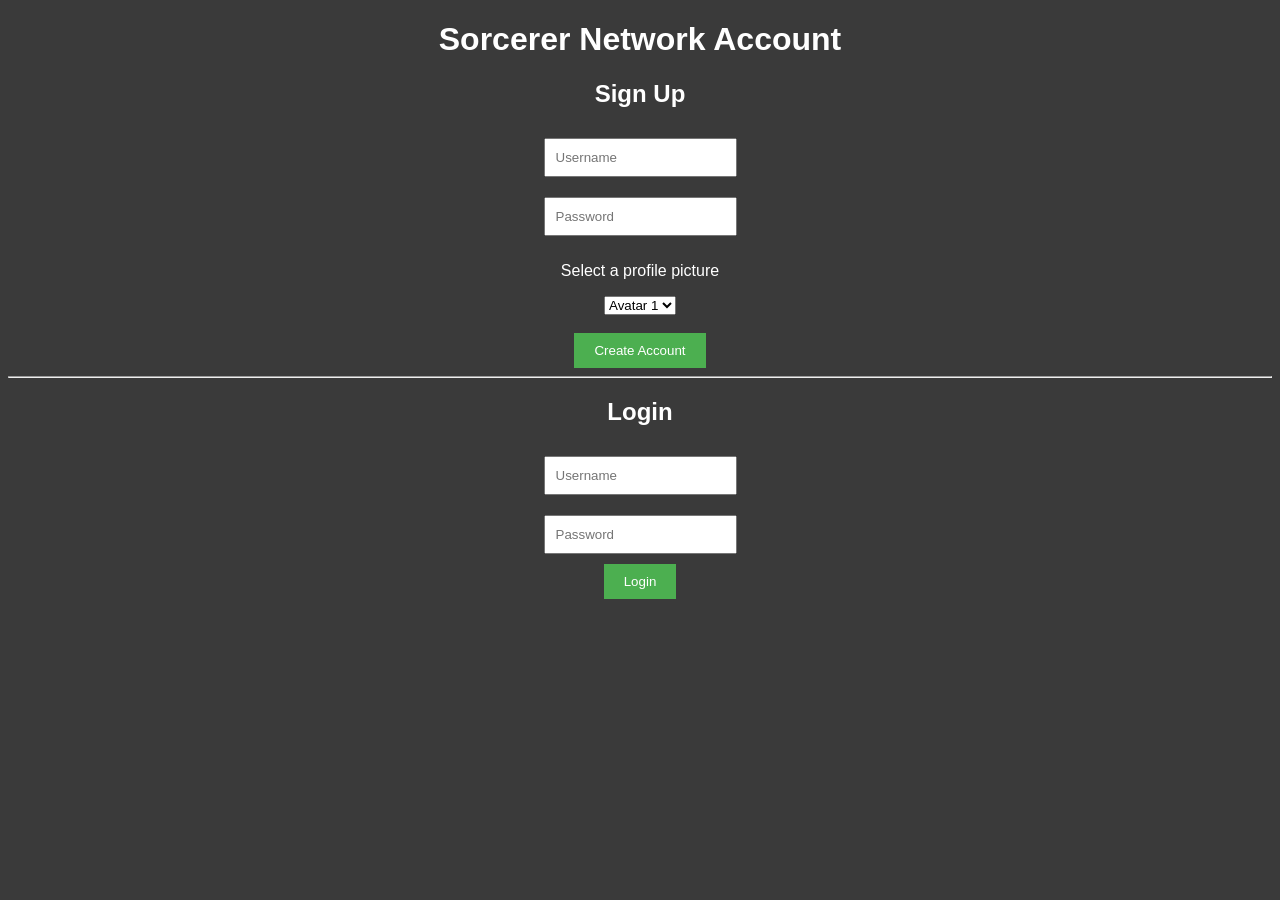
<file: account.html>
<!DOCTYPE html>
<html>

<head>
<title>Sorcerer Network Account</title>

<style>

body{
font-family: Arial;
background:#3a3a3a;
color:white;
text-align:center;
}

input{
padding:10px;
margin:10px;
}

button{
padding:10px 20px;
background:#4CAF50;
border:none;
color:white;
cursor:pointer;
}

img{
margin-top:15px;
border-radius:50%;
}

</style>
</head>

<body>

<h1>Sorcerer Network Account</h1>

<h2>Sign Up</h2>

<input id="signupUser" placeholder="Username"><br>
<input id="signupPass" type="password" placeholder="Password"><br>

<p>Select a profile picture</p>

<select id="pfp">
<option value="images/pfp1.png">Avatar 1</option>
<option value="images/pfp2.png">Avatar 2</option>
<option value="images/pfp3.png">Avatar 3</option>
</select>

<br><br>

<button onclick="signup()">Create Account</button>

<hr>

<h2>Login</h2>

<input id="loginUser" placeholder="Username"><br>
<input id="loginPass" type="password" placeholder="Password"><br>

<button onclick="login()">Login</button>

<div id="profile"></div>

<script>

function signup(){

let username=document.getElementById("signupUser").value
let password=document.getElementById("signupPass").value
let pfp=document.getElementById("pfp").value

let account={
username:username,
password:password,
pfp:pfp
}

localStorage.setItem("account",JSON.stringify(account))

alert("Account created!")

}

function login(){

let username=document.getElementById("loginUser").value
let password=document.getElementById("loginPass").value

let saved=JSON.parse(localStorage.getItem("account"))

if(saved && username===saved.username && password===saved.password){

document.getElementById("profile").innerHTML=

"<h3>Welcome "+saved.username+"</h3>"+
"<img src='"+saved.pfp+"' width='100'>"

}else{

alert("Wrong username or password")

}

}

</script>

</body>
</html>
</file>
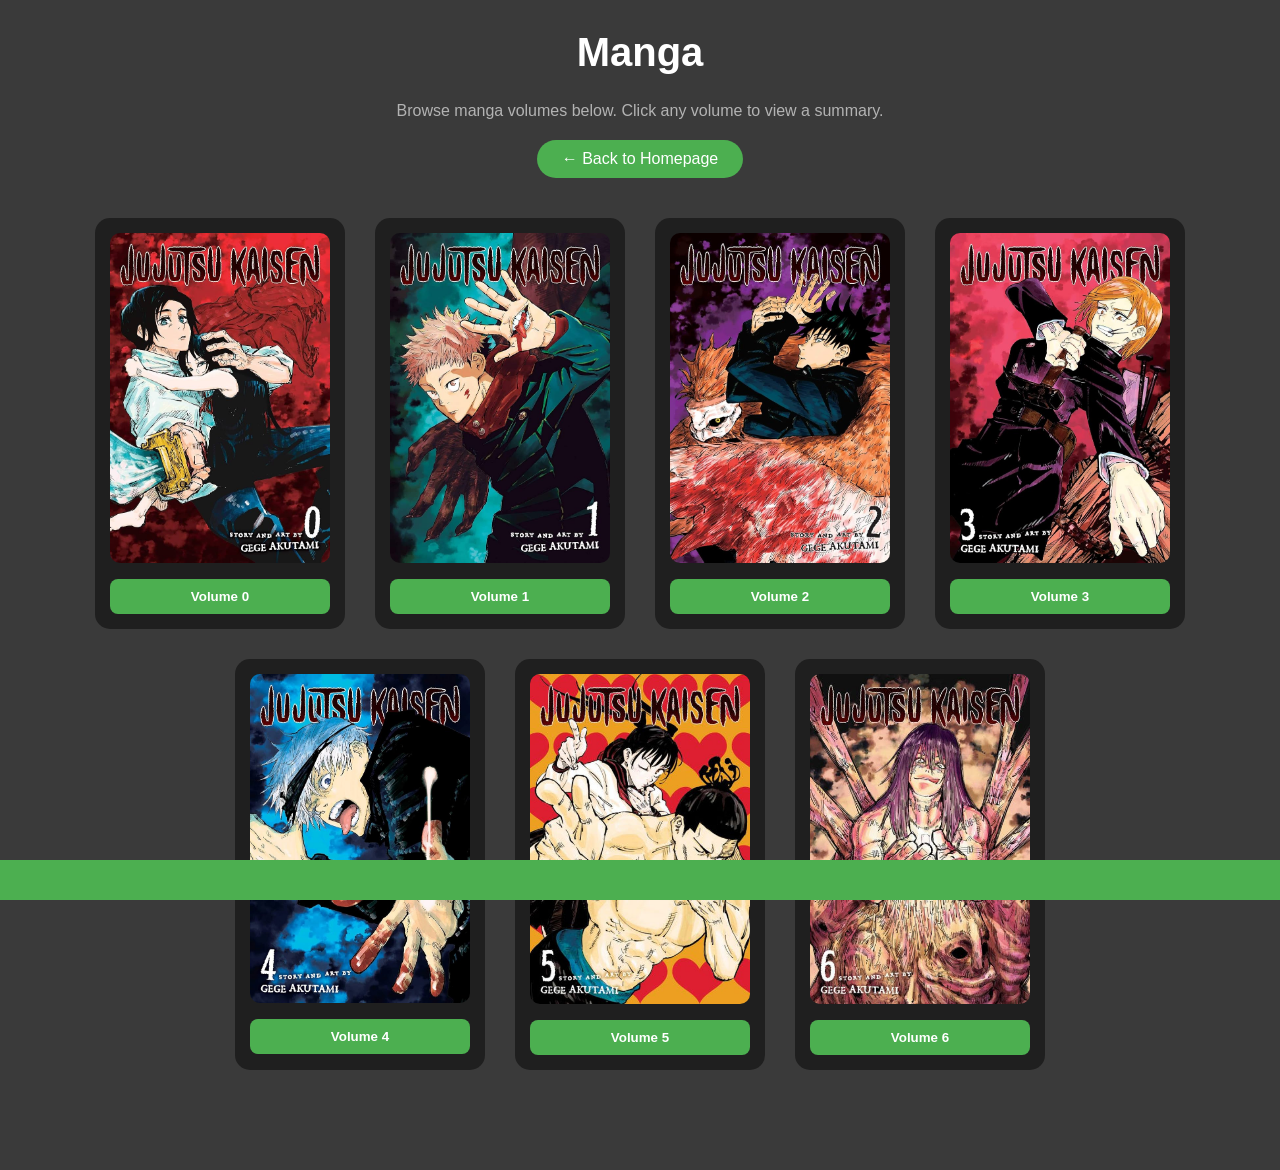
<file: manga.html>
<!DOCTYPE html>
<html>

<head>
<title>Manga Section</title>

<style>

/* GENERAL */

body{
  font-family: Arial, sans-serif;
  background: #3a3a3a;
  color: white;
  text-align: center;
  margin: 0;
  padding-bottom: 60px;
}

/* TITLE */

h1{
  margin-top: 30px;
  font-size: 40px;
}

/* DESCRIPTION */

p{
  color: #b3b3b3;
  max-width: 700px;
  margin: auto;
}

/* HOME BUTTON */

.home-btn{
  display: inline-block;
  margin-top: 20px;
  padding: 10px 25px;
  background: #4CAF50;
  color: white;
  text-decoration: none;
  border-radius: 999px;
  transition: 0.3s;
}

.home-btn:hover{
  background: #66bb6a;
  transform: scale(1.05);
  box-shadow: 0 0 10px #4CAF50;
}

/* GRID */

.manga-grid{
  display: flex;
  flex-wrap: wrap;
  justify-content: center;
  gap: 30px;
  padding: 40px;
}

/* CARD */

.manga-card{
  background: #1f1f1f;
  border-radius: 15px;
  padding: 15px;
  width: 220px;
  transition: all 0.3s ease;
}

/* HOVER EFFECT */

.manga-card:hover{
  transform: translateY(-10px) scale(1.05);
  box-shadow: 0 0 20px rgba(76, 175, 80, 0.7);
}

/* IMAGE */

.manga-card img{
  width: 100%;
  border-radius: 10px;
}

/* BUTTON */

.manga-card button{
  margin-top: 12px;
  background: #4CAF50;
  color: white;
  border: none;
  padding: 10px;
  width: 100%;
  border-radius: 8px;
  cursor: pointer;
  font-weight: bold;
  transition: 0.25s;
}

.manga-card button:hover{
  background: #66bb6a;
  box-shadow: 0 0 10px #4CAF50;
}

/* BANNER */

.banner {
  position: fixed;
  bottom: 0;
  width: 100%;
  background: #4CAF50;
  overflow: hidden;
  height: 40px;
  line-height: 40px;
}

.banner p{
      display:inline-block;
      white-space:nowrap;
      padding-left:100%;
      animation:scroll 15s linear infinite;
      margin:0;
    }

 @keyframes scroll{
      0%{transform:translateX(0);}
      100%{transform:translateX(-100%);}
    }

</style>
</head>

<body>

<h1>Manga</h1>

<p>
Browse manga volumes below. Click any volume to view a summary.
</p>

<a class="home-btn" href="index.html">← Back to Homepage</a>

<div class="manga-grid">

  <div class="manga-card">
    <img src="images/0.jpg">
    <a href="volume0.html"><button>Volume 0</button></a>
  </div>

  <div class="manga-card">
    <img src="images/1.jpg">
    <a href="volume1.html"><button>Volume 1</button></a>
  </div>

  <div class="manga-card">
    <img src="images/2.jpg">
    <a href="volume2.html"><button>Volume 2</button></a>
  </div>

  <div class="manga-card">
    <img src="images/3.jpg">
    <a href="volume3.html"><button>Volume 3</button></a>
  </div>

  <div class="manga-card">
    <img src="images/4.jpg">
    <a href="volume4.html"><button>Volume 4</button></a>
  </div>

  <div class="manga-card">
    <img src="images/5.jpg">
    <a href="volume5.html"><button>Volume 5</button></a>
  </div>

    <div class="manga-card">
    <img src="images/6.jpg">
    <a href="volume6.html"><button>Volume 6</button></a>
  </div>



</div>

<div class="banner">
  <p style="color:#000000;">Like the other parts of my website, the manga section is still a work in progress! Also, summaries may not be fully accurate. Welcome to the manga section! Here, you will be able to view Jujutsu Kaisen manga covers, summaries, and more!</p>
</div>

</body>
</html>
</file>
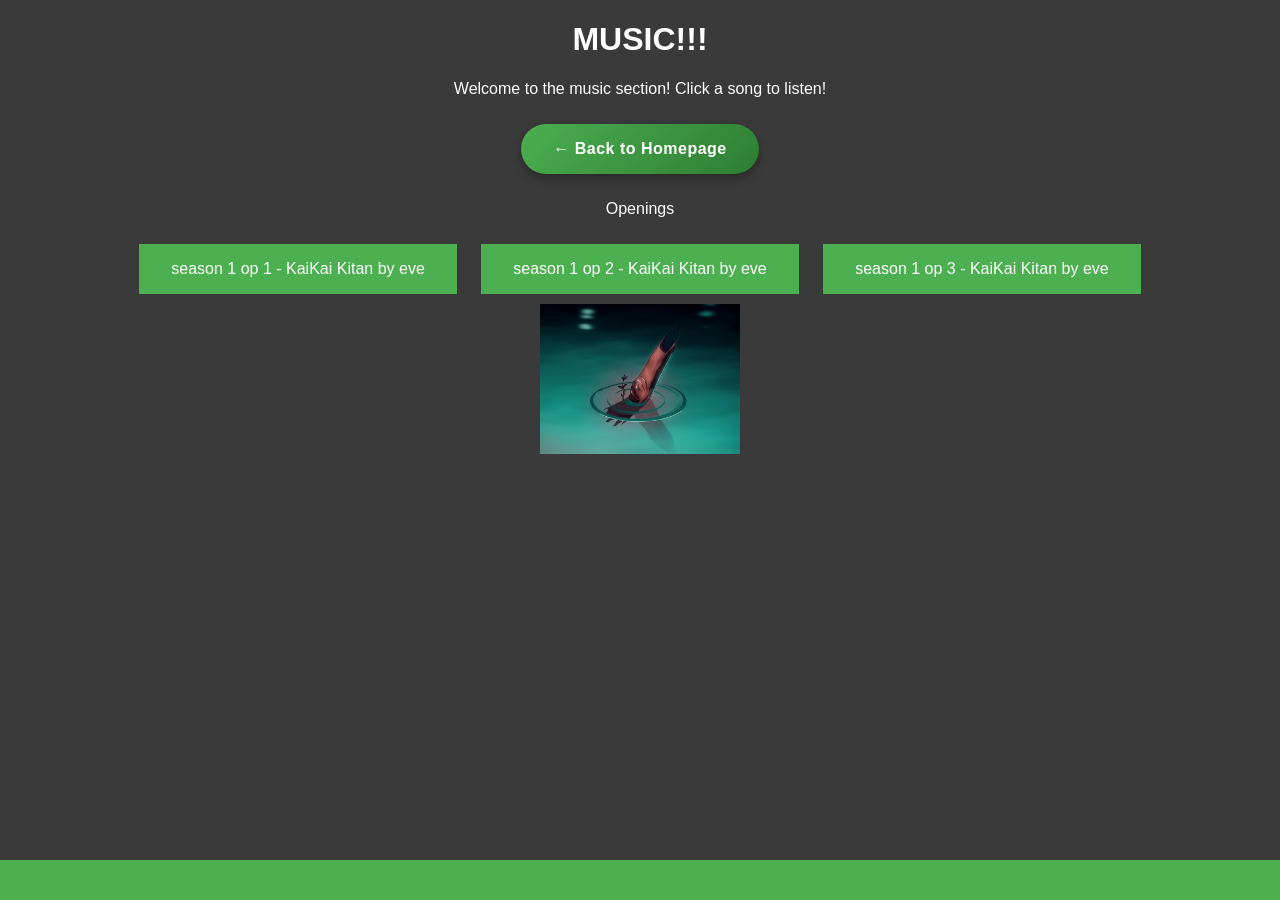
<file: music.html>
<!DOCTYPE html>
<html>

<head>
  <title>MUSIC!!!</title>
  <link rel="stylesheet" href="style.css">
  <style>
    body {
      font-family: Arial;
      background-color: #3a3a3a;
      color: white;
      text-align: center;
      margin: 0;
      padding-bottom: 50px; /* space for the banner */
    }

    .song-btn,
    .home-btn {
      display: inline-block;
      background-color: #4CAF50;
      color: white;
      padding: 16px 32px;
      font-size: 16px;
      border: none;
      cursor: pointer;
      margin: 10px;
      text-decoration: none; /* remove underline */
      transition: transform 0.2s ease, box-shadow 0.2s ease;
    }

    .song-btn:hover,
    .home-btn:hover {
      transform: scale(1.05);
      box-shadow: 0 5px 15px rgba(0, 0, 0, 0.3);
    }

    iframe {
      margin-top: 20px;
      border: none;
    }

    /* Banner styles */
    .banner {
      position: fixed;
      bottom: 0;
      left: 0;
      width: 100%;
      background-color: #4CAF50;
      overflow: hidden;
      height: 40px;
      line-height: 40px;
      color: white;
    }

    .banner p {
      display: inline-block;
      white-space: nowrap;
      padding-left: 100%;
      animation: scroll 15s linear infinite;
      margin: 0;
    }

    @keyframes scroll {
      0% {
        transform: translateX(0);
      }

      100% {
        transform: translateX(-100%);
      }
    }
  </style>
</head>

<body>

  <h1>MUSIC!!!</h1>
  <p>Welcome to the music section! Click a song to listen!</p>

  <!-- Back to homepage button -->
  <a class="home-btn" href="index.html">← Back to Homepage</a>

  <!-- Song buttons -->
  <p>Openings</p>
  <a class="song-btn" href="https://www.youtube.com/embed/VIDEO_ID_1" target="songFrame">season 1 op 1 - KaiKai Kitan by eve</a>
  <a class="song-btn" href="https://www.youtube.com/embed/VIDEO_ID_2" target="songFrame">season 1 op 2 - KaiKai Kitan by eve</a>
  <a class="song-btn" href="https://www.youtube.com/embed/VIDEO_ID_3" target="songFrame">season 1 op 3 - KaiKai Kitan by eve</a>

  <!-- Example image -->
  <div>
    <img src="images/fina.png" alt="Girl in a jacket" style="width:200px;height:150px;">
  </div>

  <!-- Scrolling banner -->
  <div class="banner">
    <p>🎵 Welcome to Sorcerer Network Music! Enjoy your favorite JJK tracks! Unfortunately, because these songs are copyrighted, we cannot display them here. but, we do have the links to the songs. 🎵</p>
  </div>

</body>

</html>
</file>
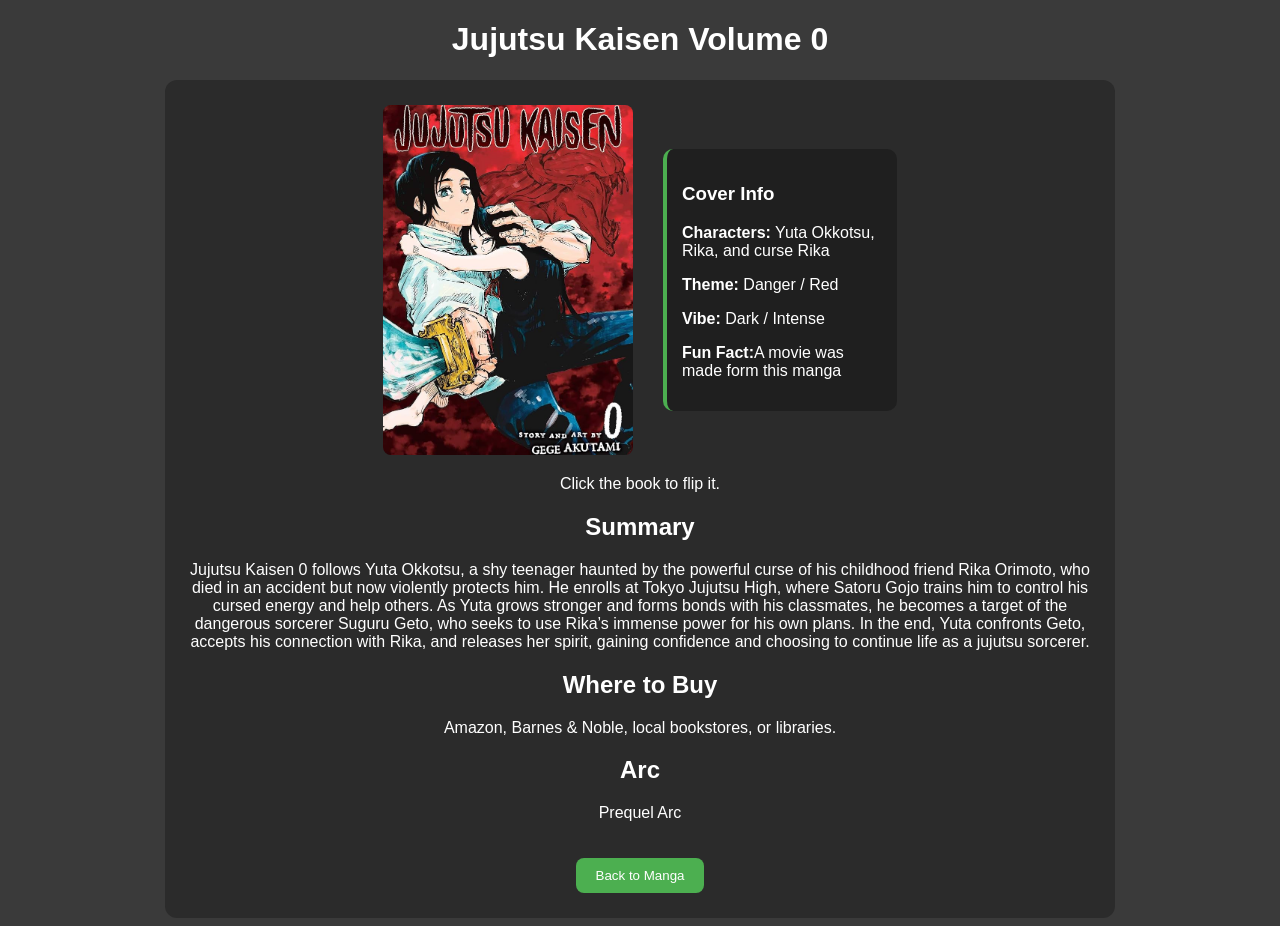
<file: volume0.html>
<!DOCTYPE html>
<html>

<head>
<title>Jujutsu Kaisen Volume 0</title>

<style>

body{
font-family:Arial;
background-color:#3a3a3a;
color:white;
text-align:center;
}

.info-box{
max-width:900px;
margin:auto;
background:#2b2b2b;
padding:25px;
border-radius:12px;
}

/* ROW: book + side box */
.book-row{
display:flex;
justify-content:center;
align-items:center;
gap:30px;
flex-wrap:wrap;
margin-bottom:20px;
}

/* SIDE INFO BOX */
.side-info{
background:#1f1f1f;
padding:15px;
border-radius:10px;
border-left:4px solid #4CAF50;
width:200px;
text-align:left;
}

/* BOOK FLIP */

.book-card{
width:250px;
height:350px;
perspective:1000px;
cursor:pointer;
}

.book-inner{
position:relative;
width:100%;
height:100%;
transition:transform 0.7s;
transform-style:preserve-3d;
}

.book-card.flip .book-inner{
transform:rotateY(180deg);
}

.book-front,
.book-back{
position:absolute;
width:100%;
height:100%;
backface-visibility:hidden;
border-radius:8px;
}

.book-front img,
.book-back img{
width:100%;
height:100%;
object-fit:cover;
border-radius:8px;
}

.book-back{
transform:rotateY(180deg);
}

/* button */

button{
margin-top:20px;
background:#4CAF50;
border:none;
padding:10px 20px;
color:white;
cursor:pointer;
border-radius:8px;
}

</style>

</head>

<body>

<h1>Jujutsu Kaisen Volume 0</h1>

<div class="info-box">

<!-- BOOK + SIDE INFO -->
<div class="book-row">

  <!-- FLIP BOOK -->
  <div class="book-card" onclick="this.classList.toggle('flip')">
    <div class="book-inner">

      <div class="book-front">
        <img src="images/0.jpg" alt="Front Cover">
      </div>

      <div class="book-back">
        <img src="images/0back.jpg" alt="Back Cover">
      </div>

    </div>
  </div>

  <!-- SIDE BOX -->
  <div class="side-info">
    <h3>Cover Info</h3>
    <p><strong>Characters:</strong> Yuta Okkotsu, Rika, and curse Rika </p>
    <p><strong>Theme:</strong> Danger / Red</p>
    <p><strong>Vibe:</strong> Dark / Intense</p>
    <p><strong>Fun Fact:</strong>A movie was made form this manga</p>

  </div>

</div>

<p>Click the book to flip it.</p>

<h2>Summary</h2>

<p>
Jujutsu Kaisen 0 follows Yuta Okkotsu, a shy teenager haunted by the powerful curse of his childhood friend Rika Orimoto, who died in an accident but now violently protects him. He enrolls at Tokyo Jujutsu High, where Satoru Gojo trains him to control his cursed energy and help others. As Yuta grows stronger and forms bonds with his classmates, he becomes a target of the dangerous sorcerer Suguru Geto, who seeks to use Rika’s immense power for his own plans. In the end, Yuta confronts Geto, accepts his connection with Rika, and releases her spirit, gaining confidence and choosing to continue life as a jujutsu sorcerer.</p>

<h2>Where to Buy</h2>

<p>
Amazon, Barnes & Noble, local bookstores, or libraries.
</p>

<h2>Arc</h2>

<p>Prequel Arc</p>

<a href="manga.html">
<button>Back to Manga</button>
</a>

</div>

</body>

</html>
</file>
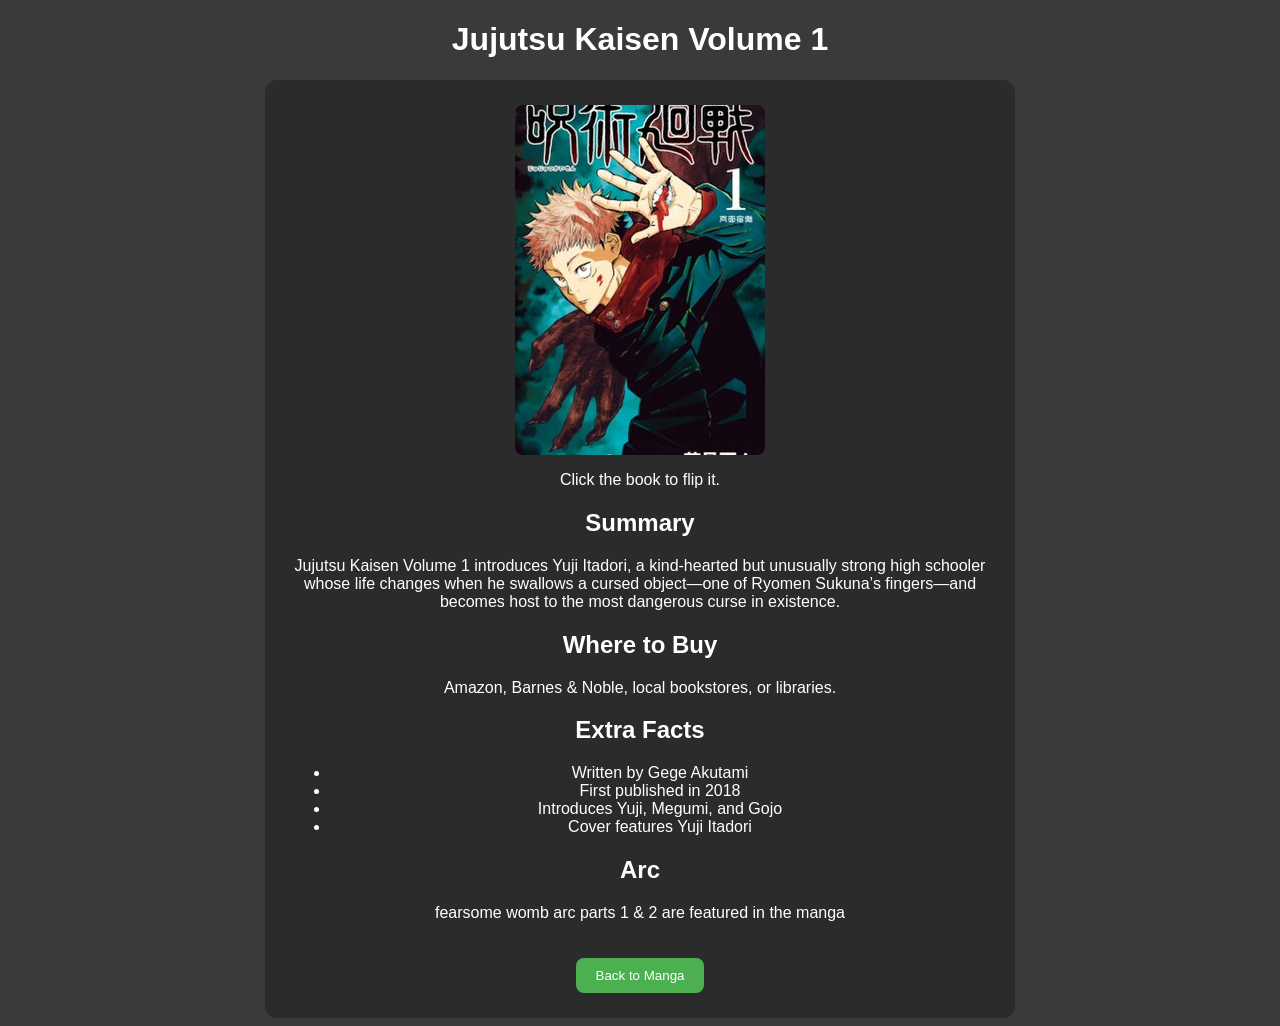
<file: volume1.html>
<!DOCTYPE html>
<html>

<head>
<title>Jujutsu Kaisen Volume 1</title>

<style>

body{
font-family:Arial;
background-color:#3a3a3a;
color:white;
text-align:center;
}

.info-box{
max-width:700px;
margin:auto;
background:#2b2b2b;
padding:25px;
border-radius:12px;
}

/* BOOK FLIP */

.book-card{
width:250px;
height:350px;
margin:auto;
perspective:1000px;
cursor:pointer;
}

.book-inner{
position:relative;
width:100%;
height:100%;
transition:transform 0.7s;
transform-style:preserve-3d;
}

.book-card.flip .book-inner{
transform:rotateY(180deg);
}

.book-front,
.book-back{
position:absolute;
width:100%;
height:100%;
backface-visibility:hidden;
border-radius:8px;
}

.book-front img,
.book-back img{
width:100%;
height:100%;
object-fit:cover;
border-radius:8px;
}

.book-back{
transform:rotateY(180deg);
}

/* button */

button{
margin-top:20px;
background:#4CAF50;
border:none;
padding:10px 20px;
color:white;
cursor:pointer;
border-radius:8px;
}

</style>

</head>

<body>

<h1>Jujutsu Kaisen Volume 1</h1>

<div class="info-box">

<!-- FLIP BOOK -->

<div class="book-card" onclick="this.classList.toggle('flip')">

<div class="book-inner">

<div class="book-front">
<img src="images/jjk.jpg" alt="Jujutsu Kaisen Front Cover">
</div>

<div class="book-back">
<img src="images/jjkback.jpg" alt="Jujutsu Kaisen Back Cover">
</div>

</div>

</div>

<p>Click the book to flip it.</p>

<h2>Summary</h2>

<p>
Jujutsu Kaisen Volume 1 introduces Yuji Itadori, a kind-hearted but unusually strong high schooler whose life changes when he swallows a cursed object—one of Ryomen Sukuna’s fingers—and becomes host to the most dangerous curse in existence.
</p>

<h2>Where to Buy</h2>

<p>
Amazon, Barnes & Noble, local bookstores, or libraries.
</p>

<div class="fact-box">
<h2>Extra Facts</h2>

<ul>
  <li>Written by Gege Akutami</li>
  <li>First published in 2018</li>
  <li>Introduces Yuji, Megumi, and Gojo</li>
  <li>Cover features Yuji Itadori</li>
</ul>

</div>


<h2>Arc</h2>

<p> fearsome womb arc parts 1 & 2 are featured in the manga</p>

<a href="manga.html">
<button>Back to Manga</button>
</a>

</div>

</body>

</html>
</file>
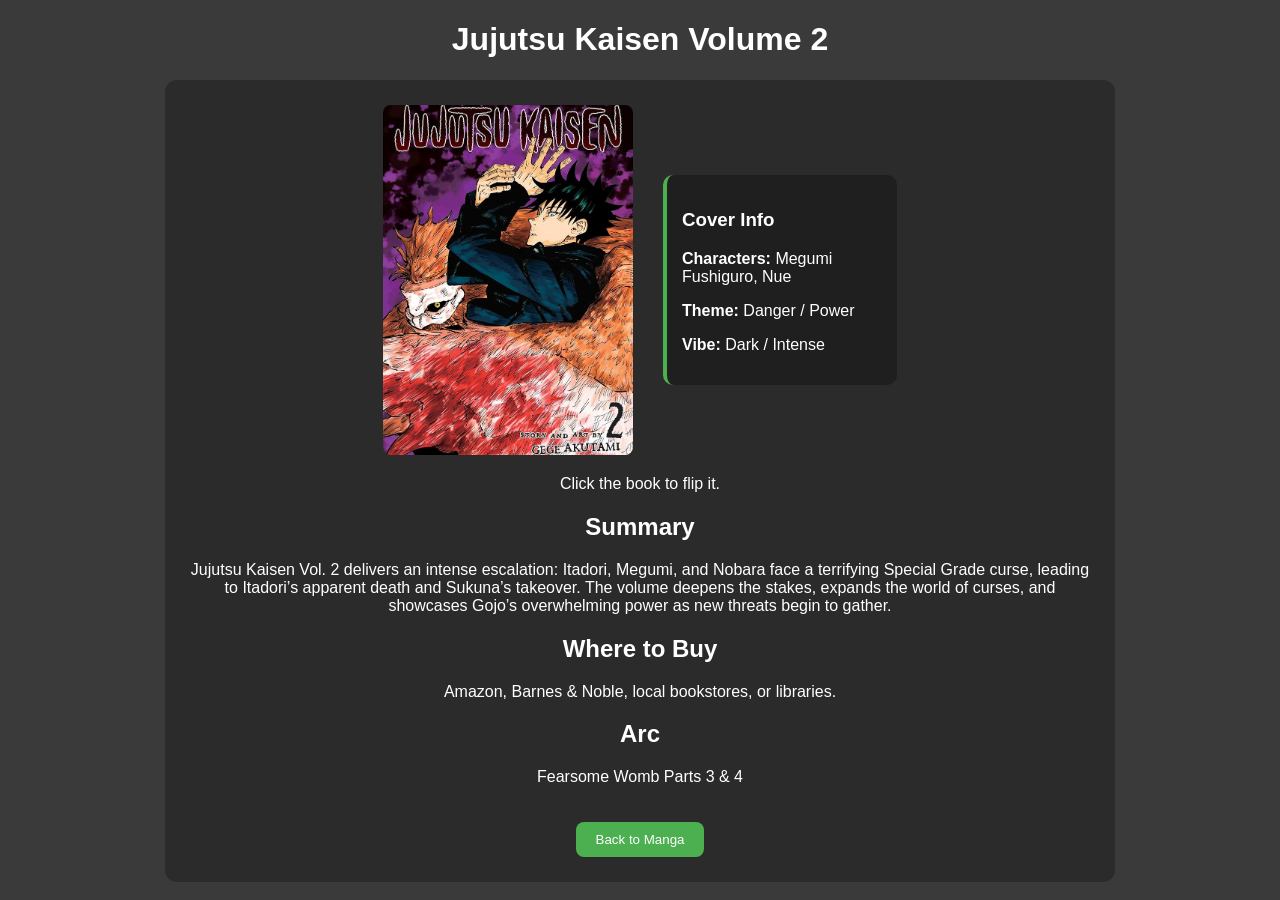
<file: volume2.html>
<!DOCTYPE html>
<html>

<head>
<title>Jujutsu Kaisen Volume 2</title>

<style>

body{
font-family:Arial;
background-color:#3a3a3a;
color:white;
text-align:center;
}

.info-box{
max-width:900px;
margin:auto;
background:#2b2b2b;
padding:25px;
border-radius:12px;
}

/* ROW: book + side box */
.book-row{
display:flex;
justify-content:center;
align-items:center;
gap:30px;
flex-wrap:wrap;
margin-bottom:20px;
}

/* SIDE INFO BOX */
.side-info{
background:#1f1f1f;
padding:15px;
border-radius:10px;
border-left:4px solid #4CAF50;
width:200px;
text-align:left;
}

/* BOOK FLIP */

.book-card{
width:250px;
height:350px;
perspective:1000px;
cursor:pointer;
}

.book-inner{
position:relative;
width:100%;
height:100%;
transition:transform 0.7s;
transform-style:preserve-3d;
}

.book-card.flip .book-inner{
transform:rotateY(180deg);
}

.book-front,
.book-back{
position:absolute;
width:100%;
height:100%;
backface-visibility:hidden;
border-radius:8px;
}

.book-front img,
.book-back img{
width:100%;
height:100%;
object-fit:cover;
border-radius:8px;
}

.book-back{
transform:rotateY(180deg);
}

/* button */

button{
margin-top:20px;
background:#4CAF50;
border:none;
padding:10px 20px;
color:white;
cursor:pointer;
border-radius:8px;
}

</style>

</head>

<body>

<h1>Jujutsu Kaisen Volume 2</h1>

<div class="info-box">

<!-- BOOK + SIDE INFO -->
<div class="book-row">

  <!-- FLIP BOOK -->
  <div class="book-card" onclick="this.classList.toggle('flip')">
    <div class="book-inner">

      <div class="book-front">
        <img src="images/2.jpg" alt="Front Cover">
      </div>

      <div class="book-back">
        <img src="images/jjk2back.jpg" alt="Back Cover">
      </div>

    </div>
  </div>

  <!-- SIDE BOX -->
  <div class="side-info">
    <h3>Cover Info</h3>
    <p><strong>Characters:</strong> Megumi Fushiguro, Nue</p>
    <p><strong>Theme:</strong> Danger / Power</p>
    <p><strong>Vibe:</strong> Dark / Intense</p>
  </div>

</div>

<p>Click the book to flip it.</p>

<h2>Summary</h2>

<p>
Jujutsu Kaisen Vol. 2 delivers an intense escalation: Itadori, Megumi, and Nobara face a terrifying Special Grade curse, leading to Itadori’s apparent death and Sukuna’s takeover. The volume deepens the stakes, expands the world of curses, and showcases Gojo’s overwhelming power as new threats begin to gather.
</p>

<h2>Where to Buy</h2>

<p>
Amazon, Barnes & Noble, local bookstores, or libraries.
</p>

<h2>Arc</h2>

<p>Fearsome Womb Parts 3 & 4</p>

<a href="manga.html">
<button>Back to Manga</button>
</a>

</div>

</body>

</html>
</file>
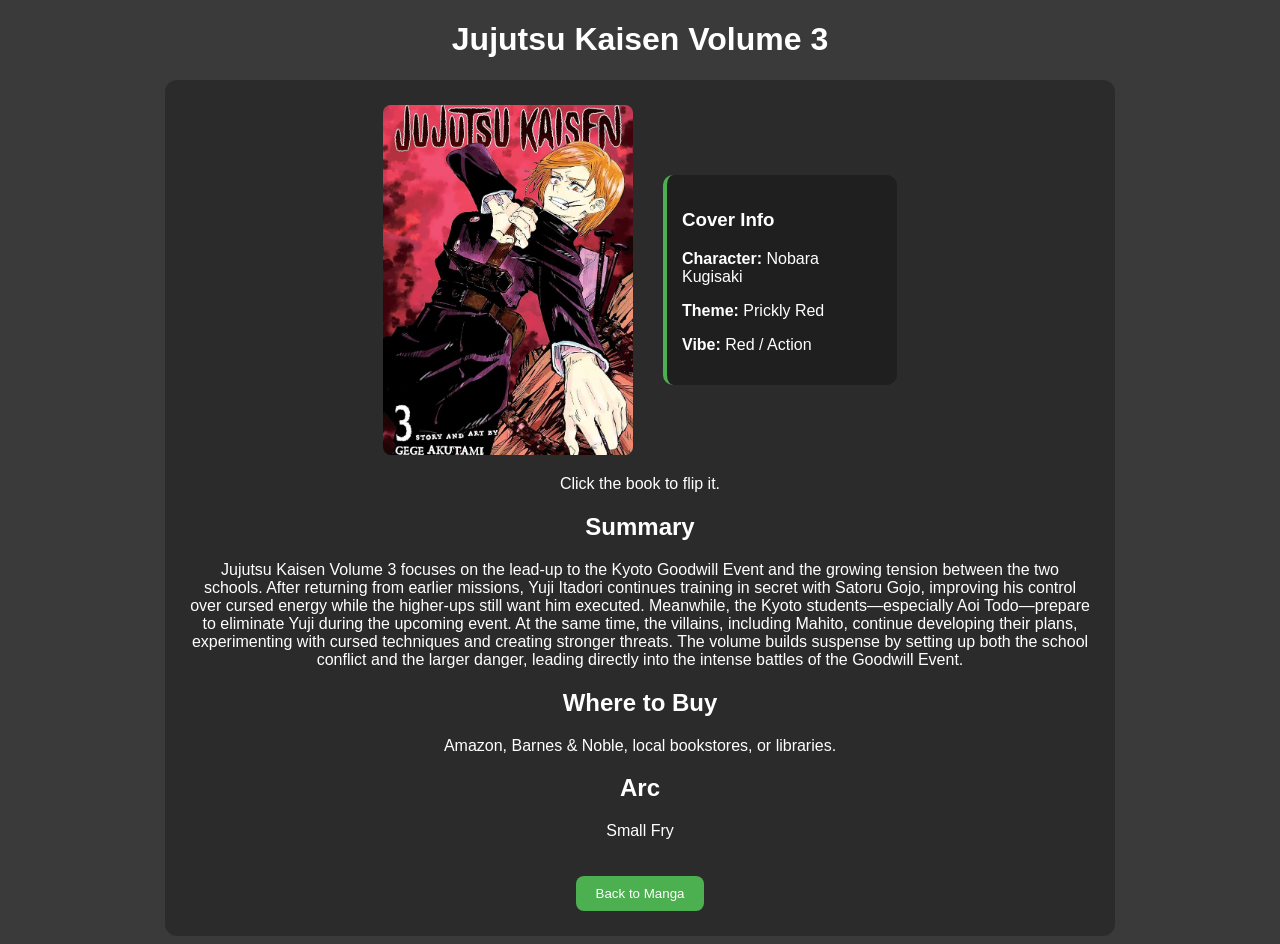
<file: volume3.html>
<!DOCTYPE html>
<html>

<head>
<title>Jujutsu Kaisen Volume 3</title>

<style>

body{
font-family:Arial;
background-color:#3a3a3a;
color:white;
text-align:center;
}

.info-box{
max-width:900px;
margin:auto;
background:#2b2b2b;
padding:25px;
border-radius:12px;
}

/* ROW: book + side box */
.book-row{
display:flex;
justify-content:center;
align-items:center;
gap:30px;
flex-wrap:wrap;
margin-bottom:20px;
}

/* SIDE INFO BOX */
.side-info{
background:#1f1f1f;
padding:15px;
border-radius:10px;
border-left:4px solid #4CAF50;
width:200px;
text-align:left;
}

/* BOOK FLIP */

.book-card{
width:250px;
height:350px;
perspective:1000px;
cursor:pointer;
}

.book-inner{
position:relative;
width:100%;
height:100%;
transition:transform 0.7s;
transform-style:preserve-3d;
}

.book-card.flip .book-inner{
transform:rotateY(180deg);
}

.book-front,
.book-back{
position:absolute;
width:100%;
height:100%;
backface-visibility:hidden;
border-radius:8px;
}

.book-front img,
.book-back img{
width:100%;
height:100%;
object-fit:cover;
border-radius:8px;
}

.book-back{
transform:rotateY(180deg);
}

/* button */

button{
margin-top:20px;
background:#4CAF50;
border:none;
padding:10px 20px;
color:white;
cursor:pointer;
border-radius:8px;
}

</style>

</head>

<body>

<h1>Jujutsu Kaisen Volume 3</h1>

<div class="info-box">

<!-- BOOK + SIDE INFO -->
<div class="book-row">

  <!-- FLIP BOOK -->
  <div class="book-card" onclick="this.classList.toggle('flip')">
    <div class="book-inner">

      <div class="book-front">
        <img src="images/3.jpg" alt="Front Cover">
      </div>

      <div class="book-back">
        <img src="images/jjk3back.jpg" alt="Back Cover">
      </div>

    </div>
  </div>

  <!-- SIDE BOX -->
  <div class="side-info">
    <h3>Cover Info</h3>
    <p><strong>Character:</strong> Nobara Kugisaki</p>
    <p><strong>Theme:</strong> Prickly Red</p>
    <p><strong>Vibe:</strong> Red / Action</p>
  </div>

</div>

<p>Click the book to flip it.</p>

<h2>Summary</h2>

<p>
Jujutsu Kaisen Volume 3 focuses on the lead-up to the Kyoto Goodwill Event and the growing tension between the two schools. After returning from earlier missions, Yuji Itadori continues training in secret with Satoru Gojo, improving his control over cursed energy while the higher-ups still want him executed. Meanwhile, the Kyoto students—especially Aoi Todo—prepare to eliminate Yuji during the upcoming event. At the same time, the villains, including Mahito, continue developing their plans, experimenting with cursed techniques and creating stronger threats. The volume builds suspense by setting up both the school conflict and the larger danger, leading directly into the intense battles of the Goodwill Event.</p>

<h2>Where to Buy</h2>

<p>
Amazon, Barnes & Noble, local bookstores, or libraries.
</p>

<h2>Arc</h2>

<p>Small Fry </p>

<a href="manga.html">
<button>Back to Manga</button>
</a>

</div>

</body>

</html>
</file>
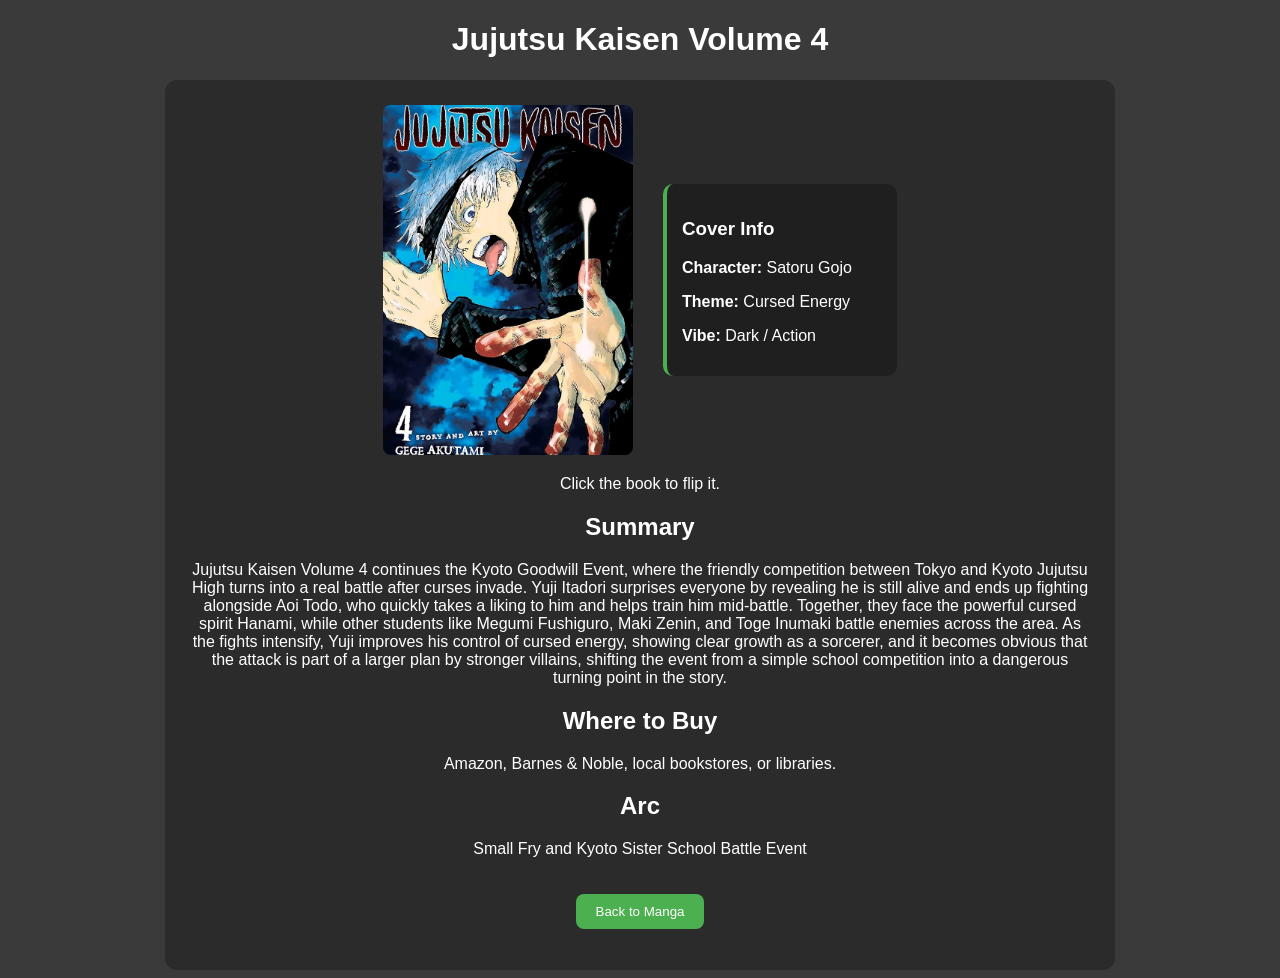
<file: volume4.html>
<!DOCTYPE html>
<html>

<head>
<title>Jujutsu Kaisen Volume 1</title>

<style>

body{
font-family:Arial;
background-color:#3a3a3a;
color:white;
text-align:center;
}

.info-box{
max-width:900px;
margin:auto;
background:#2b2b2b;
padding:25px;
border-radius:12px;
}

/* ROW: book + side box */
.book-row{
display:flex;
justify-content:center;
align-items:center;
gap:30px;
flex-wrap:wrap;
margin-bottom:20px;
}

/* SIDE INFO BOX */
.side-info{
background:#1f1f1f;
padding:15px;
border-radius:10px;
border-left:4px solid #4CAF50;
width:200px;
text-align:left;
}

/* BOOK FLIP */

.book-card{
width:250px;
height:350px;
perspective:1000px;
cursor:pointer;
}

.book-inner{
position:relative;
width:100%;
height:100%;
transition:transform 0.7s;
transform-style:preserve-3d;
}

.book-card.flip .book-inner{
transform:rotateY(180deg);
}

.book-front,
.book-back{
position:absolute;
width:100%;
height:100%;
backface-visibility:hidden;
border-radius:8px;
}

.book-front img,
.book-back img{
width:100%;
height:100%;
object-fit:cover;
border-radius:8px;
}

.book-back{
transform:rotateY(180deg);
}

/* button */

button{
margin-top:20px;
background:#4CAF50;
border:none;
padding:10px 20px;
color:white;
cursor:pointer;
border-radius:8px;
}

</style>

</head>

<body>

<h1>Jujutsu Kaisen Volume 4</h1>

<div class="info-box">

<!-- BOOK + SIDE INFO -->
<div class="book-row">

  <!-- FLIP BOOK -->
  <div class="book-card" onclick="this.classList.toggle('flip')">
    <div class="book-inner">

      <div class="book-front">
        <img src="images/4.jpg" alt="Front Cover">
      </div>

      <div class="book-back">
        <img src="images/4back.jpg" alt="Back Cover">
      </div>

    </div>
  </div>

  <!-- SIDE BOX -->
  <div class="side-info">
    <h3>Cover Info</h3>
    <p><strong>Character:</strong> Satoru Gojo </p>
    <p><strong>Theme:</strong> Cursed Energy</p>
    <p><strong>Vibe:</strong> Dark / Action</p>
  </div>

</div>

<p>Click the book to flip it.</p>

<h2>Summary</h2>

<p>
Jujutsu Kaisen Volume 4 continues the Kyoto Goodwill Event, where the friendly competition between Tokyo and Kyoto Jujutsu High turns into a real battle after curses invade. Yuji Itadori surprises everyone by revealing he is still alive and ends up fighting alongside Aoi Todo, who quickly takes a liking to him and helps train him mid-battle. Together, they face the powerful cursed spirit Hanami, while other students like Megumi Fushiguro, Maki Zenin, and Toge Inumaki battle enemies across the area. As the fights intensify, Yuji improves his control of cursed energy, showing clear growth as a sorcerer, and it becomes obvious that the attack is part of a larger plan by stronger villains, shifting the event from a simple school competition into a dangerous turning point in the story.
</p>

<h2>Where to Buy</h2>

<p>
Amazon, Barnes & Noble, local bookstores, or libraries.
</p>

<h2>Arc</h2>

<p>Small Fry and Kyoto Sister School Battle Event <p>

<a href="manga.html">
<button>Back to Manga</button>
</a>

</div>

</body>

</html>
</file>
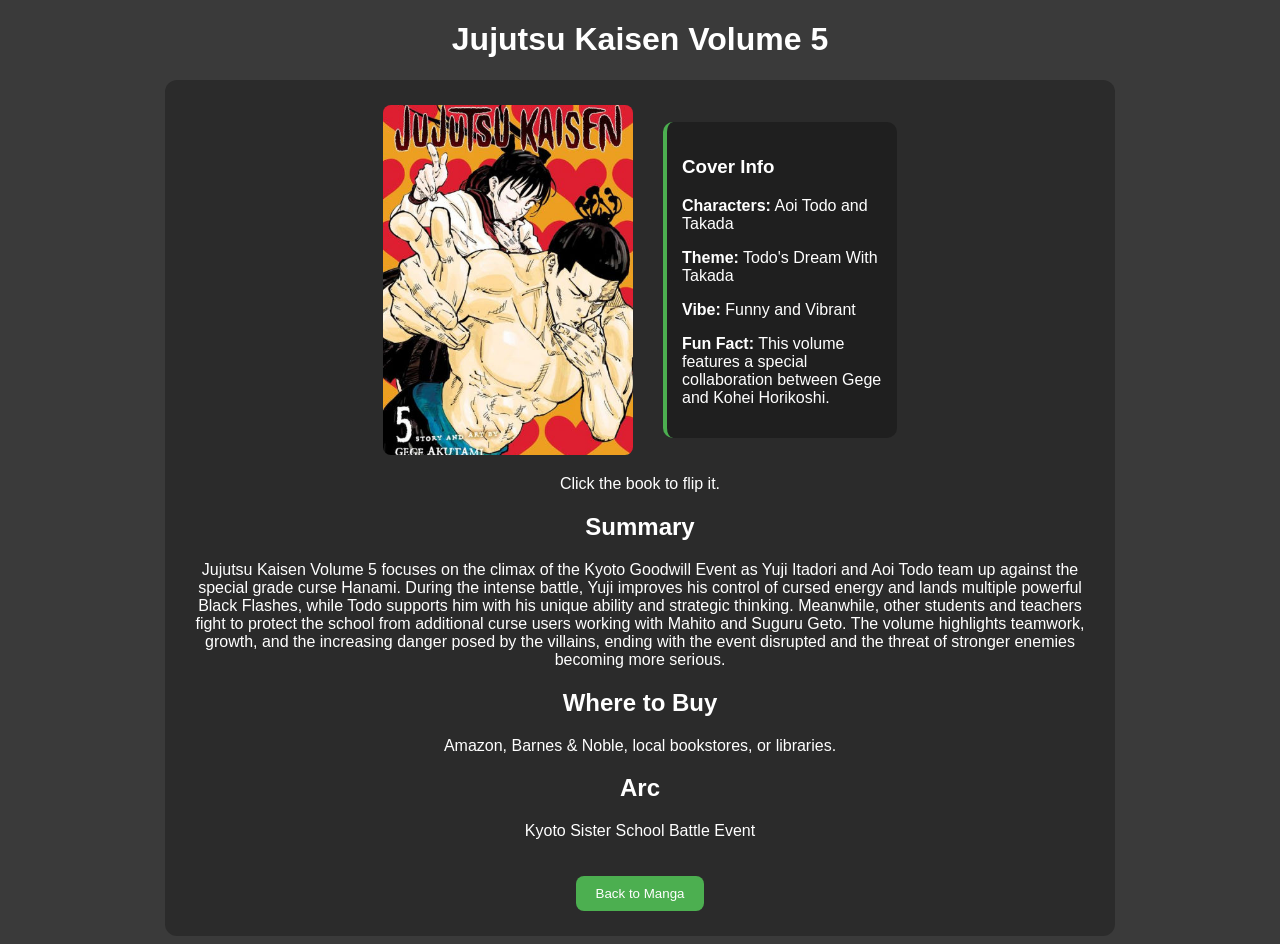
<file: volume5.html>
<!DOCTYPE html>
<html>

<head>
<title>Jujutsu Kaisen Volume 5</title>

<style>

body{
font-family:Arial;
background-color:#3a3a3a;
color:white;
text-align:center;
}

.info-box{
max-width:900px;
margin:auto;
background:#2b2b2b;
padding:25px;
border-radius:12px;
}

/* ROW: book + side box */
.book-row{
display:flex;
justify-content:center;
align-items:center;
gap:30px;
flex-wrap:wrap;
margin-bottom:20px;
}

/* SIDE INFO BOX */
.side-info{
background:#1f1f1f;
padding:15px;
border-radius:10px;
border-left:4px solid #4CAF50;
width:200px;
text-align:left;
}

/* BOOK FLIP */

.book-card{
width:250px;
height:350px;
perspective:1000px;
cursor:pointer;
}

.book-inner{
position:relative;
width:100%;
height:100%;
transition:transform 0.7s;
transform-style:preserve-3d;
}

.book-card.flip .book-inner{
transform:rotateY(180deg);
}

.book-front,
.book-back{
position:absolute;
width:100%;
height:100%;
backface-visibility:hidden;
border-radius:8px;
}

.book-front img,
.book-back img{
width:100%;
height:100%;
object-fit:cover;
border-radius:8px;
}

.book-back{
transform:rotateY(180deg);
}

/* button */

button{
margin-top:20px;
background:#4CAF50;
border:none;
padding:10px 20px;
color:white;
cursor:pointer;
border-radius:8px;
}

</style>

</head>

<body>

<h1>Jujutsu Kaisen Volume 5</h1>

<div class="info-box">

<!-- BOOK + SIDE INFO -->
<div class="book-row">

  <!-- FLIP BOOK -->
  <div class="book-card" onclick="this.classList.toggle('flip')">
    <div class="book-inner">

      <div class="book-front">
        <img src="images/5.jpg" alt="Front Cover">
      </div>

      <div class="book-back">
        <img src="images/5back.jpg" alt="Back Cover">
      </div>

    </div>
  </div>

  <!-- SIDE BOX -->
  <div class="side-info">
    <h3>Cover Info</h3>
    <p><strong>Characters:</strong> Aoi Todo and Takada</p>
    <p><strong>Theme:</strong> Todo's Dream With Takada</p>
    <p><strong>Vibe:</strong> Funny and Vibrant</p>
    <p><strong>Fun Fact:</strong> This volume features a special collaboration between Gege and Kohei Horikoshi.</p>
  </div>

</div>

<p>Click the book to flip it.</p>

<h2>Summary</h2>

<p>
Jujutsu Kaisen Volume 5 focuses on the climax of the Kyoto Goodwill Event as Yuji Itadori and Aoi Todo team up against the special grade curse Hanami. During the intense battle, Yuji improves his control of cursed energy and lands multiple powerful Black Flashes, while Todo supports him with his unique ability and strategic thinking. Meanwhile, other students and teachers fight to protect the school from additional curse users working with Mahito and Suguru Geto. The volume highlights teamwork, growth, and the increasing danger posed by the villains, ending with the event disrupted and the threat of stronger enemies becoming more serious.</p>

<h2>Where to Buy</h2>

<p>
Amazon, Barnes & Noble, local bookstores, or libraries.
</p>

<h2>Arc</h2>

<p>Kyoto Sister School Battle Event</p>

<a href="manga.html">
<button>Back to Manga</button>
</a>

</div>

</body>

</html>
</file>
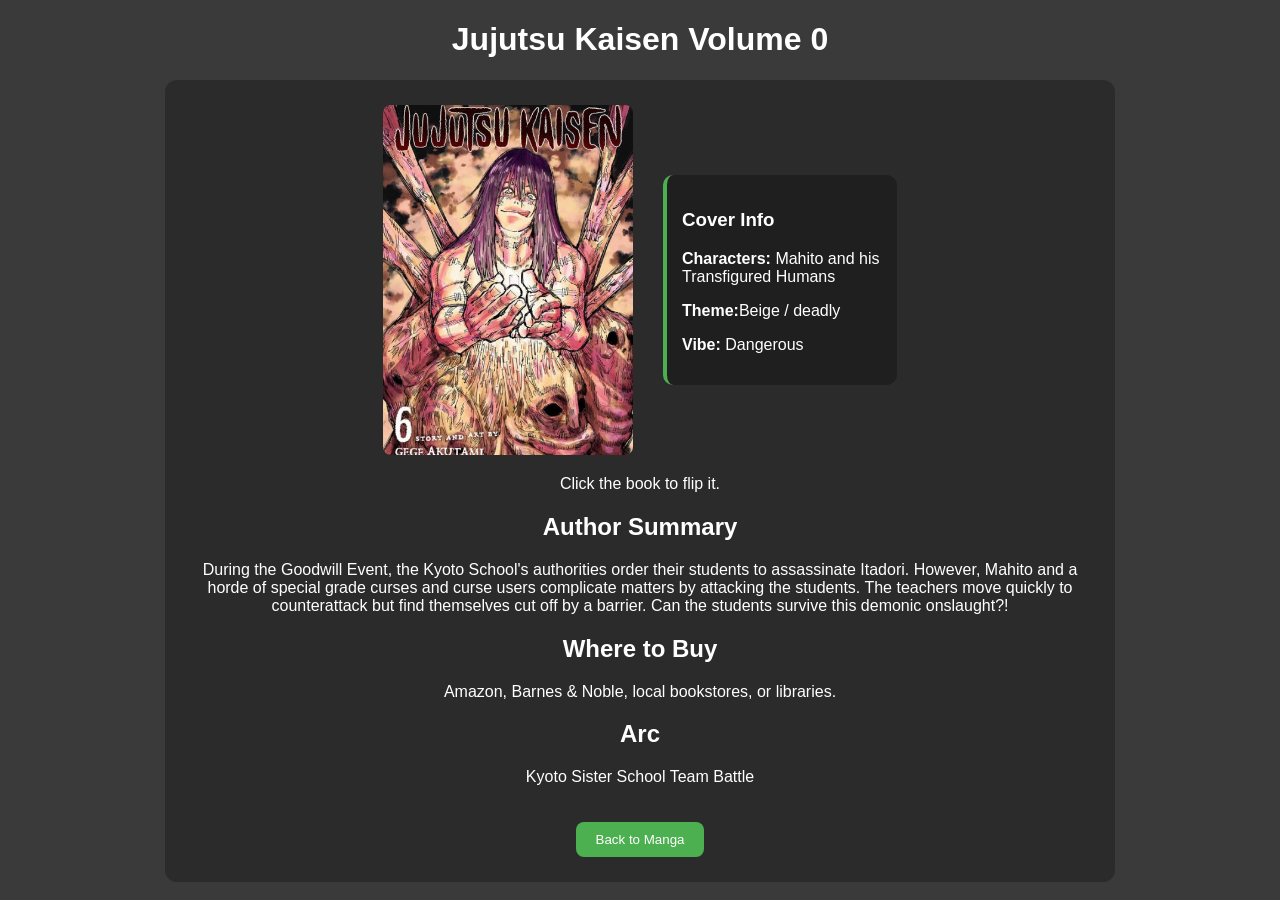
<file: volume6.html>
<!DOCTYPE html>
<html>

<head>
<title>Jujutsu Kaisen Volume 0</title>

<style>

body{
font-family:Arial;
background-color:#3a3a3a;
color:white;
text-align:center;
}

.info-box{
max-width:900px;
margin:auto;
background:#2b2b2b;
padding:25px;
border-radius:12px;
}

/* ROW: book + side box */
.book-row{
display:flex;
justify-content:center;
align-items:center;
gap:30px;
flex-wrap:wrap;
margin-bottom:20px;
}

/* SIDE INFO BOX */
.side-info{
background:#1f1f1f;
padding:15px;
border-radius:10px;
border-left:4px solid #4CAF50;
width:200px;
text-align:left;
}

/* BOOK FLIP */

.book-card{
width:250px;
height:350px;
perspective:1000px;
cursor:pointer;
}

.book-inner{
position:relative;
width:100%;
height:100%;
transition:transform 0.7s;
transform-style:preserve-3d;
}

.book-card.flip .book-inner{
transform:rotateY(180deg);
}

.book-front,
.book-back{
position:absolute;
width:100%;
height:100%;
backface-visibility:hidden;
border-radius:8px;
}

.book-front img,
.book-back img{
width:100%;
height:100%;
object-fit:cover;
border-radius:8px;
}

.book-back{
transform:rotateY(180deg);
}

/* button */

button{
margin-top:20px;
background:#4CAF50;
border:none;
padding:10px 20px;
color:white;
cursor:pointer;
border-radius:8px;
}

</style>

</head>

<body>

<h1>Jujutsu Kaisen Volume 0</h1>

<div class="info-box">

<!-- BOOK + SIDE INFO -->
<div class="book-row">

  <!-- FLIP BOOK -->
  <div class="book-card" onclick="this.classList.toggle('flip')">
    <div class="book-inner">

      <div class="book-front">
        <img src="images/6.jpg" alt="Front Cover">
      </div>

      <div class="book-back">
        <img src="images/6back.jpg" alt="Back Cover">
      </div>

    </div>
  </div>

  <!-- SIDE BOX -->
  <div class="side-info">
    <h3>Cover Info</h3>
    <p><strong>Characters:</strong> Mahito and his Transfigured Humans </p>
    <p><strong>Theme:</strong>Beige / deadly</p>
    <p><strong>Vibe:</strong> Dangerous </p>

  </div>

</div>

<p>Click the book to flip it.</p>

<h2>Author Summary</h2>

<p>During the Goodwill Event, the Kyoto School's authorities order their students to assassinate Itadori. However, Mahito and a horde of special grade curses and curse users complicate matters by attacking the students. The teachers move quickly to counterattack but find themselves cut off by a barrier. Can the students survive this demonic onslaught?!



<h2>Where to Buy</h2>

<p>
Amazon, Barnes & Noble, local bookstores, or libraries.
</p>

<h2>Arc</h2>

<p>Kyoto Sister School Team Battle</p>

<a href="manga.html">
<button>Back to Manga</button>
</a>

</div>

</body>

</html>
</file>
<file: style.css>
body{
font-family: Arial;
background-color: #3a3a3a;
color: rgb(255, 255, 255);
text-align: center;
}
.manga.html{
font-family: Arial;
background-color: #3a3a3a;
color: rgb(255, 255, 255);
text-align: center;
}
.mangabtn{
background-color: #4CAF50;
color: white;
padding: 16px 32px;
font-size: 16px;
border: none;
cursor: pointer;
transition: transform 0.2s ease;
}

.animebtn{
background-color: #2196F3;
color: white;
padding: 16px 32px;
font-size: 16px;
border: none;
cursor: pointer;
transition: transform 0.2s ease;
}

.coolbtn{
background-color: #e91946;
color: white;
padding: 16px 32px;
font-size: 16px;
border: none;
cursor: pointer;
transition: transform 0.2s ease;
}

.characterbtn{
background-color: #9C27B0;
color: white;
padding: 16px 32px;
font-size: 16px;
border: none;
cursor: pointer;
transition: transform 0.2s ease;
}

.productbtn{
background-color: #FF9800;
color: white;
padding: 16px 32px;
font-size: 16px;
border: none;
cursor: pointer;
transition: transform 0.2s ease;
}
.musicbtn{
background-color: #9C27B0;
color: white;
padding: 16px 32px;
font-size: 16px;
border: none;
cursor: pointer;
transition: transform 0.2s ease;
}

button{
  background-color:#4CAF50;
  color:white;
  padding:16px 32px;
  font-size:18px;
  border:none;
  cursor:pointer;
  transition:all 0.3s ease;
  width:220px;
  height:60px;
  border-radius:15px; /* curved edges */
}

button:hover{
  transform:scale(1.12);
  box-shadow:0 6px 15px rgba(0,0,0,0.4);
  background-size:100%; /* zooms out while hovering */
}


.rainbow-text {
  font-weight: bold;
  font-size: 18px;
  animation: rainbow 4s linear infinite;
}

@keyframes rainbow {
  0%   { color: red; }
  16%  { color: orange; }
  33%  { color: yellow; }
  50%  { color: green; }
  66%  { color: blue; }
  83%  { color: indigo; }
  100% { color: violet; }
}

.account-corner{
position: fixed;
top: 20px;
left: 20px;
z-index: 1000;
}

.accountbtn{
background-color:#4CAF50;
color:white;
padding:10px 20px;
border:none;
cursor:pointer;
font-size:16px;
}

/* Base button style */

button{
  background-color:#4CAF50;
  color:white;
  padding:16px 32px;
  font-size:18px;
  border:none;
  cursor:pointer;
  width:220px;
  height:60px;
  border-radius:15px;
  transition:transform 0.3s ease, box-shadow 0.3s ease, background-size 0.4s ease;
  background-size:140%; /* start zoomed in */
  background-position:center;
}

/* general hover effect */
button{
transition: transform 0.25s ease, background-image 0.2s ease;
}


.manga-grid{
display:flex;
flex-wrap:wrap;        /* allows new rows */
justify-content:center;
gap:30px;
margin-top:30px;
}

.manga-card{
background-color:#2b2b2b;
padding:15px;
border-radius:12px;
width:220px;
transition:transform 0.25s ease, box-shadow 0.25s ease;
}

.manga-card:hover{
transform:scale(1.05);
box-shadow:0 6px 15px rgba(0,0,0,0.4);
}

.manga-card img{
width:180px;
border-radius:8px;
}

.manga-card button{
margin-top:10px;
background-color:#4CAF50;
color:white;
border:none;
padding:10px 20px;
cursor:pointer;
border-radius:8px;
font-size:15px;
}

.manga-card{
width:200px;
height:300px;
perspective:1000px;
cursor:pointer;
}

.manga-inner{
position:relative;
width:100%;
height:100%;
transition:transform 0.6s;
transform-style:preserve-3d;
}

.manga-card.flip .manga-inner{
transform:rotateY(180deg);
}

.manga-front,
.manga-back{
position:absolute;
width:100%;
height:100%;
backface-visibility:hidden;
border-radius:12px;
background:#2b2b2b;
display:flex;
flex-direction:column;
align-items:center;
justify-content:center;
padding:10px;
}

ul{
list-style-position: inside;
}

.fact-box{
background:#1f1f1f;
padding:20px;
border-radius:10px;
margin-top:20px;
border-left:5px solid #4CAF50;
max-width:500px;
margin-left:auto;
margin-right:auto;
}

.fact-box ul{
list-style-position:inside;
padding:0;
}

.fact-box li{
margin:8px 0;
}

.fact-box{
background:#1f1f1f;
padding:20px;
border-radius:10px;
margin-top:20px;
border-left:5px solid #4CAF50;
max-width:500px;
margin-left:auto;
margin-right:auto;
}

.fact-box ul{
text-align:left;       /* fixes alignment */
padding-left:25px;     /* moves text away from edge */
}

.fact-box li{
margin:8px 0;
}

/* layout: book + side box */

.book-row{
display:flex;
justify-content:center;
align-items:center;
gap:30px;
flex-wrap:wrap; /* keeps it responsive */
margin-bottom:20px;
}

/* side info box */

.side-info{
background:#1f1f1f;
padding:15px;
border-radius:10px;
border-left:4px solid #4CAF50;
width:180px;
text-align:left;
}

.side-info h3{
margin-top:0;
}

.side-info p{
margin:5px 0;
}

/* home button */

.home-btn{
display:inline-block;
margin-top:20px;
padding:12px 24px;
background:linear-gradient(135deg, #4CAF50, #2e7d32);
color:white;
text-decoration:none;
font-size:16px;
border-radius:30px;
font-weight:bold;
letter-spacing:0.5px;
transition:all 0.3s ease;
box-shadow:0 4px 10px rgba(0,0,0,0.3);
}

/* hover effect */

.home-btn:hover{
transform:translateY(-3px) scale(1.05);
box-shadow:0 8px 18px rgba(0,0,0,0.5);
background:linear-gradient(135deg, #66bb6a, #388e3c);
}

/* click effect */

.home-btn:active{
transform:scale(0.95);
box-shadow:0 3px 8px rgba(0,0,0,0.3);
}
</file>
